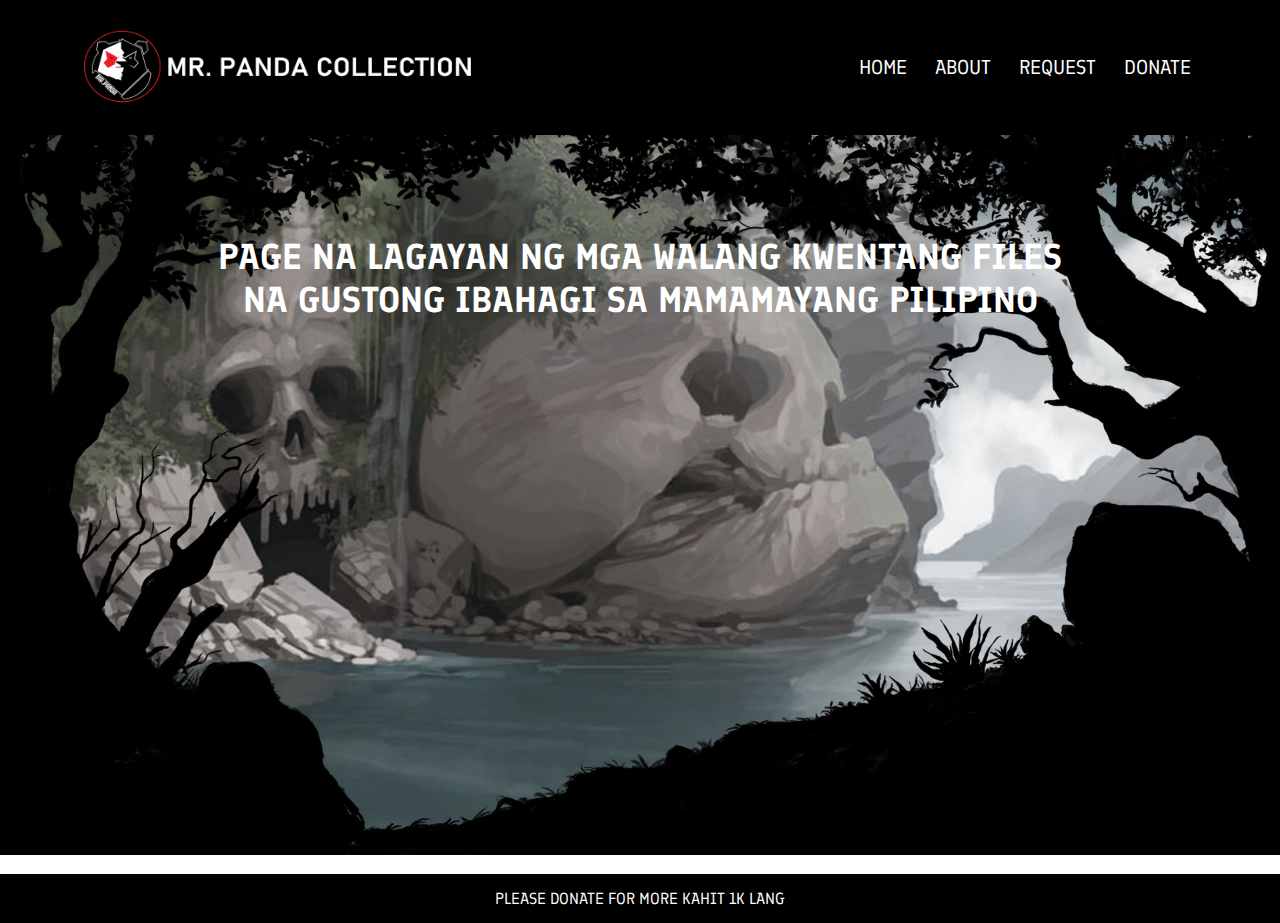
<file: about.html>
<!DOCTYPE html>
<html>
<head>
	<meta charset="utf-8">
	<meta name="viewport" content="width=device-width, initial-scale=1">
	<title>Mr.PandaCollection</title>	
	<link rel="stylesheet" type="text/css" href="design.css">
	<link rel="preconnect" href="https://fonts.googleapis.com">
	<link rel="preconnect" href="https://fonts.gstatic.com" crossorigin>
	<link href="https://fonts.googleapis.com/css2?family=Finlandica:ital,wght@0,400;0,600;1,500;1,700&display=swap" rel="stylesheet">
	<link rel="stylesheet" type="text/css" href="bar.png">
</head>
<body>
<header>
		<nav>
			<a href="index.html"><img src="logop.PNG" alt="logo"></a>
				<div class="navigation">
					<i class="menubar"> </i>
					<ul>
						<li> <a href="index.html">HOME</a></li>
						<li> <a href="about.html">ABOUT</a></li>
						<li> <a href="request.html">REQUEST</a></li>
						<li> <a href="donate.html">DONATE</a></li>
					</ul>
					<i class="menubar"> </i>
				</div>
		</nav>
	</header>


<!------COLLECTION---->
	<section  class="boody">
	<div class="abouttext">
		<h1>PAGE NA LAGAYAN NG MGA WALANG KWENTANG FILES <br> NA GUSTONG IBAHAGI SA MAMAMAYANG PILIPINO</h1>


</section>

<br>

		<footer>PLEASE DONATE FOR MORE KAHIT 1K LANG</footer>
</body>
</html>
</file>
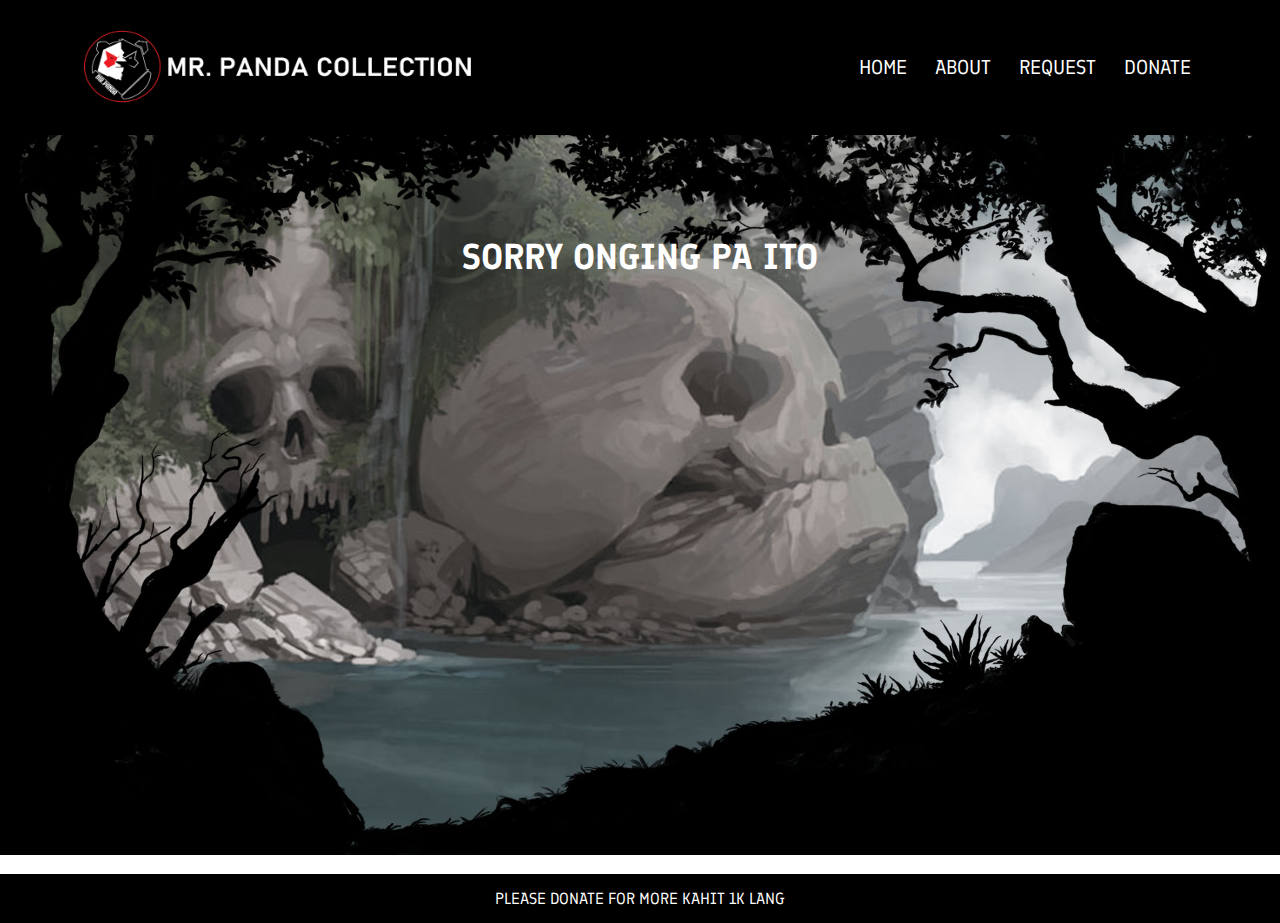
<file: donate.html>
<!DOCTYPE html>
<html>
<head>
	<meta charset="utf-8">
	<meta name="viewport" content="width=device-width, initial-scale=1">
	<title>Mr.PandaCollection</title>	
	<link rel="stylesheet" type="text/css" href="design.css">
	<link rel="preconnect" href="https://fonts.googleapis.com">
	<link rel="preconnect" href="https://fonts.gstatic.com" crossorigin>
	<link href="https://fonts.googleapis.com/css2?family=Finlandica:ital,wght@0,400;0,600;1,500;1,700&display=swap" rel="stylesheet">
	<link rel="stylesheet" type="text/css" href="bar.png">
</head>
<body>
<header>
		<nav>
			<a href="index.html"><img src="logop.PNG" alt="logo"></a>
				<div class="navigation">
					<i class="menubar"> </i>
					<ul>
						<li> <a href="index.html">HOME</a></li>
						<li> <a href="about.html">ABOUT</a></li>
						<li> <a href="request.html">REQUEST</a></li>
						<li> <a href="donate.html">DONATE</a></li>
					<i class="menubar"> </i>
				</div>
		</nav>
	</header>


<!------COLLECTION---->
	<section  class="boody">
	<div class="abouttext">
		<h1>SORRY ONGING PA ITO</h1>


</section>

<br>

		<footer>PLEASE DONATE FOR MORE KAHIT 1K LANG</footer>
</body>
</html>
</file>
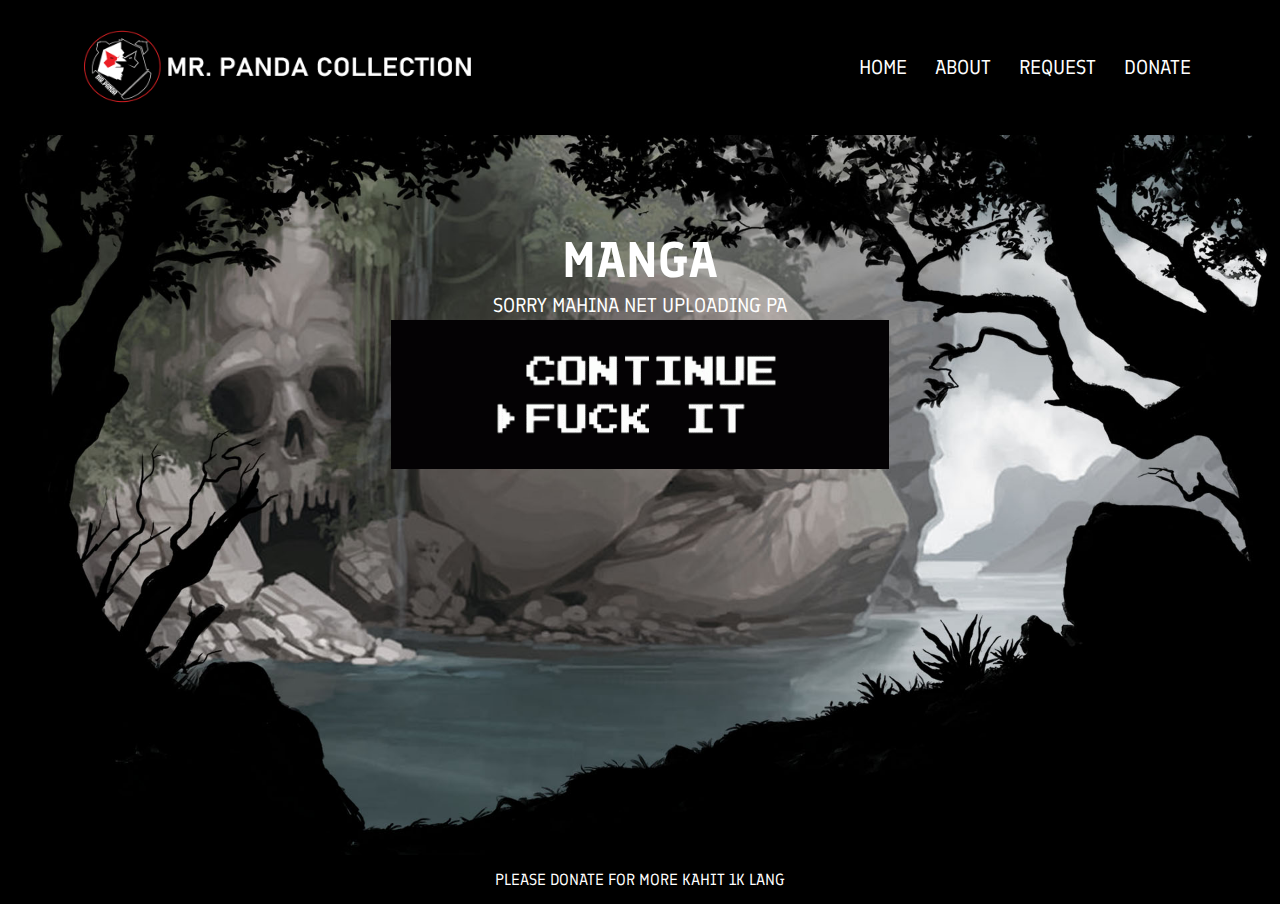
<file: manga.html>
<!DOCTYPE html>
<html>
<head>
	<meta charset="utf-8">
	<meta name="viewport" content="width=device-width, initial-scale=1">
	<title>Mr.PandaCollection</title>	
	<link rel="stylesheet" type="text/css" href="design.css">
	<link rel="preconnect" href="https://fonts.googleapis.com">
	<link rel="preconnect" href="https://fonts.gstatic.com" crossorigin>
	<link href="https://fonts.googleapis.com/css2?family=Finlandica:ital,wght@0,400;0,600;1,500;1,700&display=swap" rel="stylesheet">
	<link rel="stylesheet" type="text/css" href="bar.png">
</head>
<body>
<header>
		<nav>
			<a href="index.html"><img src="logop.PNG" alt="logo"></a>
				<div class="navigation">
					<i class="menubar"> </i>
					<ul>
						<li> <a href="index.html">HOME</a></li>
						<li> <a href="about.html">ABOUT</a></li>
						<li> <a href="request.html">REQUEST</a></li>
						<li> <a href="donate.html">DONATE</a></li>
					</ul>
					<i class="menubar"> </i>
				</div>
		</nav>
	</header>


<!------COLLECTION---->
	<section  class="boody">
	<div class="textcontent">
		<h1>MANGA</h1>
		<p>SORRY MAHINA NET UPLOADING PA</p>
		<img src="conti.gif" alt="continue">
</div>
</section>
		<footer>PLEASE DONATE FOR MORE KAHIT 1K LANG</footer>
</body>
</html>
</file>
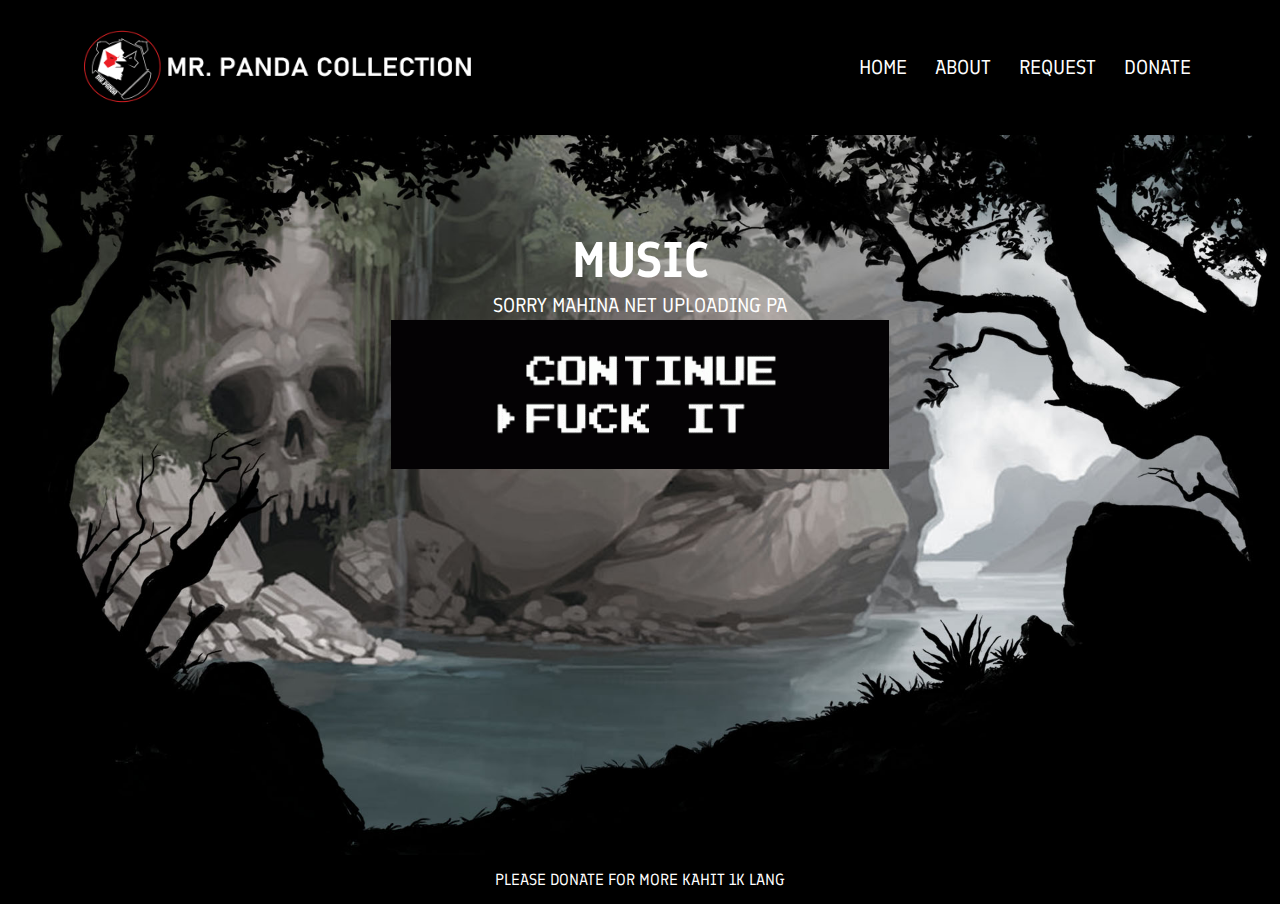
<file: music.html>
<!DOCTYPE html>
<html>
<head>
	<meta charset="utf-8">
	<meta name="viewport" content="width=device-width, initial-scale=1">
	<title>Mr.PandaCollection</title>	
	<link rel="stylesheet" type="text/css" href="design.css">
	<link rel="preconnect" href="https://fonts.googleapis.com">
	<link rel="preconnect" href="https://fonts.gstatic.com" crossorigin>
	<link href="https://fonts.googleapis.com/css2?family=Finlandica:ital,wght@0,400;0,600;1,500;1,700&display=swap" rel="stylesheet">
	<link rel="stylesheet" type="text/css" href="bar.png">
</head>
<body>
<header>
		<nav>
			<a href="index.html"><img src="logop.PNG" alt="logo"></a>
				<div class="navigation">
					<i class="menubar"> </i>
					<ul>
						<li> <a href="index.html">HOME</a></li>
						<li> <a href="about.html">ABOUT</a></li>
						<li> <a href="request.html">REQUEST</a></li>
						<li> <a href="donate.html">DONATE</a></li>
					</ul>
					<i class="menubar"> </i>
				</div>
		</nav>
	</header>


<!------COLLECTION---->
	<section  class="boody">
	<div class="textcontent">
		<h1>MUSIC</h1>
		<p>SORRY MAHINA NET UPLOADING PA</p>
		<img src="conti.gif" alt="continue">
</div>
</section>
		<footer>PLEASE DONATE FOR MORE KAHIT 1K LANG</footer>
</body>
</html>
</file>
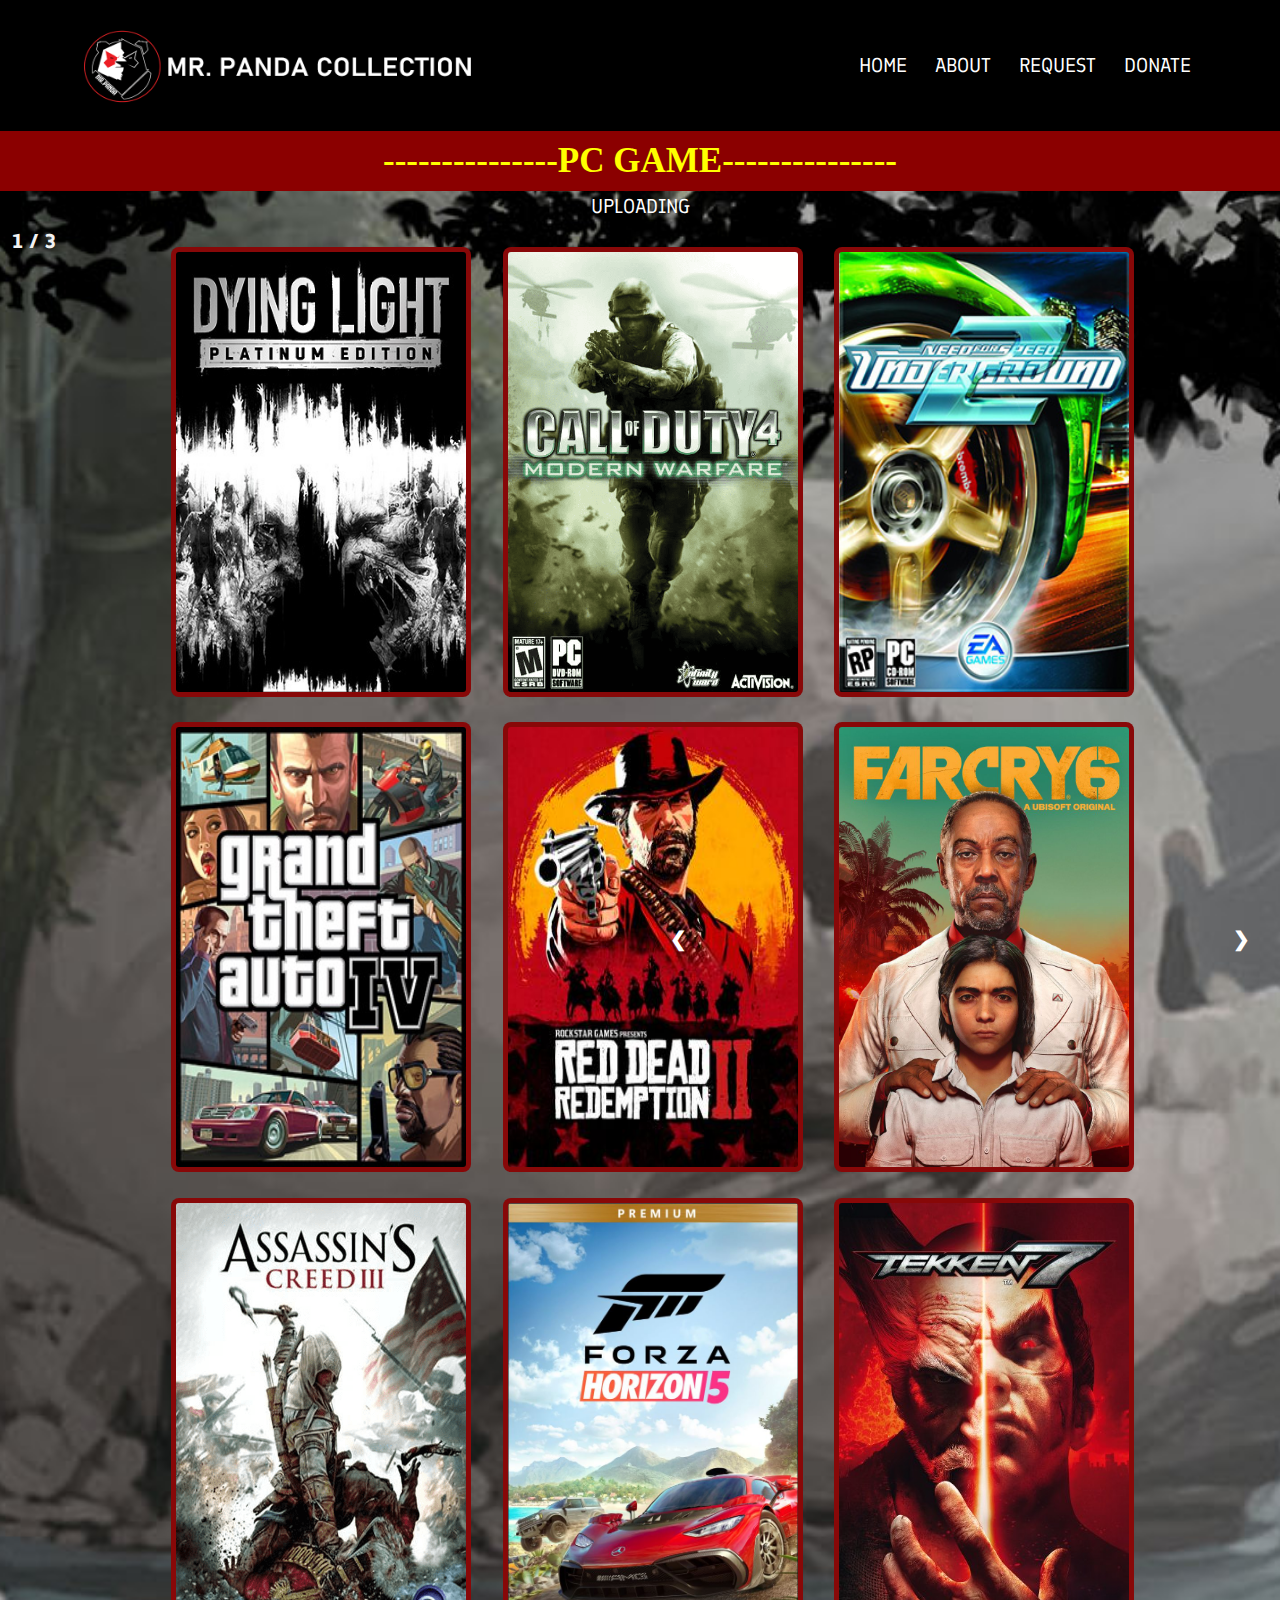
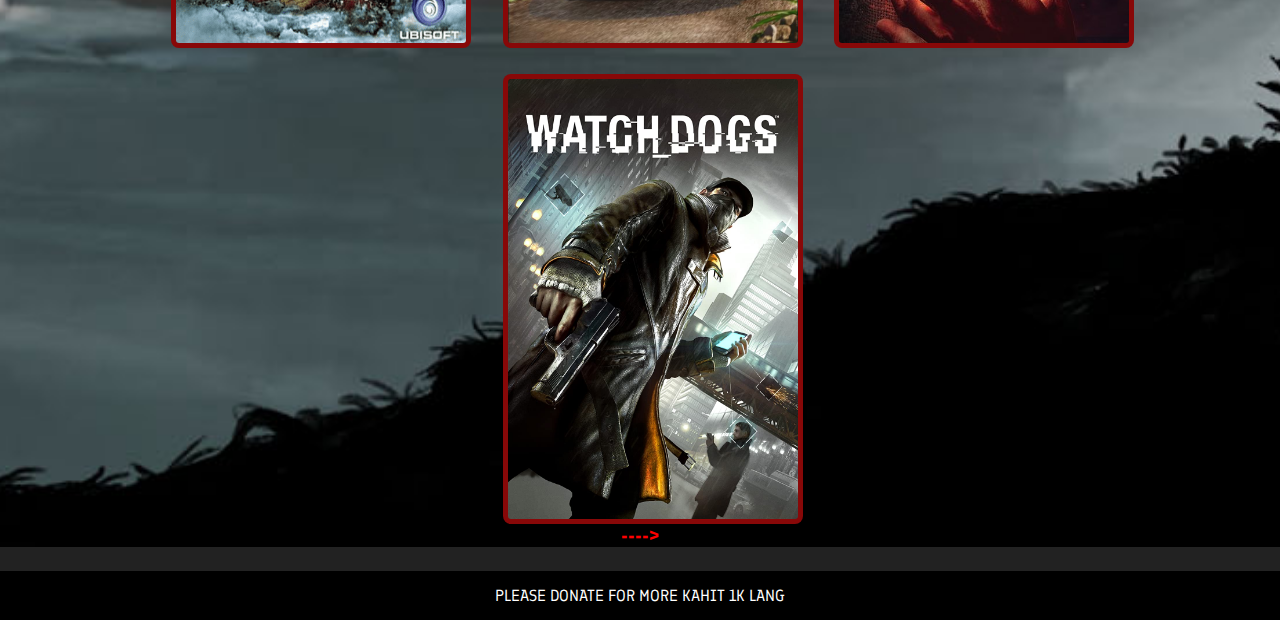
<file: pcgame.html>
<!DOCTYPE html>
<html>
<head>
	<meta charset="utf-8">
	<meta name="viewport" content="width=device-width, initial-scale=1">
	<title>Mr.PandaCollection</title>	
	<link rel="stylesheet" type="text/css" href="design.css">
	<link rel="preconnect" href="https://fonts.googleapis.com">
	<link rel="preconnect" href="https://fonts.gstatic.com" crossorigin>
	<link href="https://fonts.googleapis.com/css2?family=Finlandica:ital,wght@0,400;0,600;1,500;1,700&display=swap" rel="stylesheet">
	<link rel="stylesheet" type="text/css" href="bar.png">
<style>
	body {
  font-family: Arial;
  margin: 0;
}

* {
  box-sizing: border-box;
}

img {
  vertical-align: middle;
}

.container {
  position: relative;
}

.mySlides {
  display: none;
}

.cursor {
  cursor: pointer;
}

/* Next & previous buttons */
.prev {
  cursor: pointer;
  position: absolute;
  top: 40%;
  width: auto;
  padding: 30px;
  margin-top: -50px;
  color: white;
  font-weight: bold;
  font-size: 20px;
  border-radius: 0 3px 3px 0;
  user-select: none;
  -webkit-user-select: none;
}
.next {
  cursor: pointer;
  position: absolute;
  top: 40%;
  width: auto;
  padding: 30px;
  margin-top: -50px;
  color: white;
  font-weight: bold;
  font-size: 20px;
  border-radius: 0 3px 3px 0;
  user-select: none;
  -webkit-user-select: none;
}

/* Position the "next button" to the right */
.next {
  right: 0;
  border-radius: 3px 0 0 3px;
}

/* On hover, add a black background color with a little bit see-through */
.prev:hover,
.next:hover {
  background-color: rgba(0, 0, 0, 0.8);
}

/* Number text (1/3 etc) */
.numbertext {
  color: #f2f2f2;
  font-size: 20px;
  padding: 8px 12px;
  position: absolute;
  top: 0;
}

/* Container for image text */
.caption-container {
  text-align: center;
  background-color: #222;
  padding: 2px 16px;
  color: white;
}

.row:after {
  content: "";
  display: table;
  clear: both;
}

/* Six columns side by side */
.column {
  float: left;
  width: 16.66%;
}

/* Add a transparency effect for thumnbail images */
.demo {
  opacity: 0.6;
}

.active,
.demo:hover {
  opacity: 1;
}
</style>
</head>
<body>
<header>
		<nav>
			<a href="index.html"><img src="logop.PNG" alt="logo"></a>
				<div class="navigation">
					<i class="menubar"> </i>
					<ul>
						<li> <a href="index.html">HOME</a></li>
						<li> <a href="about.html">ABOUT</a></li>
						<li> <a href="request.html">REQUEST</a></li>
						<li> <a href="donate.html">DONATE</a></li>
					</ul>
					<i class="menubar"> </i>
				</div>
		</nav>
	</header>


<!------COLLECTION---->
	<section  class="boody">
	<div class="movienav">
<h3 class= "Movie" style="font-size: 35px;font-family: serif;"> ---------------PC GAME---------------<h3/>
		<p style="color:white;">UPLOADING</p>
<div class="container">
	<div class="mySlides">
		<div class="numbertext"> 1 / 3</div>
	<a href="https://games-database.com/3d8">
		<img  class="movim" border="0" alt="dlp" align="dying" src="dlpe.jpg" width="300" height="450"></a>

	<a href="https://mega.nz/folder/1gpGDSQB#5H1S_bVBdUWT9Pl9tiEOxA">
		<img class="movim" border="0" align = "doctor" src="cod4mw.png" width="300" height="450"></a>

	<a href="https://drive.google.com/file/d/1_VTxDzPjQRbId20wGBgJNOq0JLlnTbbY/view">
		<img class="movim" border="0" align="tr" src="bfs2.jpg" width="300" height="450"></a>

	<a href="https://games-database.com/7dx">
		<img class="movim" border="0" align="tr" src="gt4.jpg" width="300" height="450"></a>
	
	<a href="https://drive.google.com/drive/folders/1EYvOWzI5yu7U1Acy2now53k8vXTLnwKI">
		<img class="movim" border="0" align="tr" src="rd2.jpg" width="300" height="450"></a>

	<a href="https://games-database.com/Whd">
		<img class="movim" border="0" align="tr" src="fc6.jpg" width="300" height="450"></a>

	<a href="https://mega.nz/folder/aagQDAQC#5WhyJTTCsw6jaQPbhQ5zyQ">
		<img class="movim" border="0" align="tr" src="ac3.png" width="300" height="450"></a>

			<a href="https://games-database.com/U34">
		<img class="movim" border="0" align="tr" src="fh5.JPG" width="300" height="450"></a>

			<a href="https://pastefg.hermietkreeft.site/?cadb127baa7a570c#3rAxdErZ8xCFQuCDLnzbb9Xd8qDrmJ1wX87hiNRaA84k">
		<img class="movim" border="0" align="tr" src="tk7.jpg" width="300" height="450"></a>

			<a href="https://games-database.com/626">
		<img class="movim" border="0" align="tr" src="wd.jpg" width="300" height="450"></a>
	</div>
<!----------2

		<div class="mySlides">
		<div class="numbertext"> 2 / 3</div>
	<a href="https://uptobox.com/l28r8qc7u0z3">
		<img  class="movim" border="0" alt="avengs" align="avengers" src="mj.jpg" width="300" height="450"></a>

	<a href="https://www.fireload.com/399c5a8cbb4ddbb0/--=LEE=--The.Passenger.2022.SPANISH.1080p.WEBRip.1400MB.DD5.1.x264-GalaxyRG.mkv">
		<img class="movim" border="0" align = "doctor" src="psg.jpg" width="300" height="450"></a>

	<a href="https://www.fireload.com/fe2f7f6a3a02b023/--=LEE=--The.Man.from.Toronto.2022.1080p.NF.WEBRip.1400MB.DD5.1.x264-GalaxyRG.mkv">
		<img class="movim" border="0" align="tr" src="mft.jpg" width="300" height="450"></a>

	<a href="https://www.mediafire.com/file/t13rcodsojaq423/UC%25282%2529.zip/file">
		<img class="movim" border="0" align="tr" src="unc.jpg" width="300" height="450"></a>
	
	<a href="https://www.mediafire.com/file/qd30eoqvjgi9ypl/FBtSoD.zip/file">
		<img class="movim" border="0" align="tr" src="fb.jpg" width="300" height="450"></a>

	<a href="https://www.mediafire.com/file/k9hotsh98fgy1ax/TLC.zip/file">
		<img class="movim" border="0" align="tr" src="tlc.jpg" width="300" height="450"></a>

	<a href="https://www.mediafire.com/file/3cc8isja1vgfwib/Hus_tle.zip/file">
		<img class="movim" border="0" align="tr" src="ht.jpg" width="300" height="450"></a>

		<a href="https://www.mediafire.com/file/xedl10a8o6y4ss5/Memori.zip/file">
		<img class="movim" border="0" align="tr" src="mem.png" width="300" height="450"></a>

			<a href="https://www.mediafire.com/file/sghi8lyf0pv8wzv/uH.zip/file">
		<img class="movim" border="0" align="tr" src="unh.jpg" width="300" height="450"></a>

			<a href="https://www.mediafire.com/file/m6lol4dm925kg5c/EEAaO.zip/file">
		<img class="movim" border="0" align="tr" src="eea.jpg" width="300" height="450"></a>
	</div>---->
---->
</div>
  <a class="prev" onclick="plusSlides(-1)">❮</a>
  <a class="next" onclick="plusSlides(1)">❯</a>

  <div class="caption-container">
    <p id="caption"></p>
  </div>
</section>

<!-----FUNCTION---->
<script>
let slideIndex = 1;
showSlides(slideIndex);

function plusSlides(n) {
  showSlides(slideIndex += n);
}

function currentSlide(n) {
  showSlides(slideIndex = n);
}

function showSlides(n) {
  let i;
  let slides = document.getElementsByClassName("mySlides");
  let dots = document.getElementsByClassName("demo");
  let captionText = document.getElementById("caption");
  if (n > slides.length) {slideIndex = 1}
  if (n < 1) {slideIndex = slides.length}
  for (i = 0; i < slides.length; i++) {
    slides[i].style.display = "none";
  }
  for (i = 0; i < dots.length; i++) {
    dots[i].className = dots[i].className.replace(" active", "");
  }
  slides[slideIndex-1].style.display = "block";
  dots[slideIndex-1].className += " active";
  captionText.innerHTML = dots[slideIndex-1].alt;
}
</script>
    
		<footer>PLEASE DONATE FOR MORE KAHIT 1K LANG</footer>
</body>
</html>
</file>
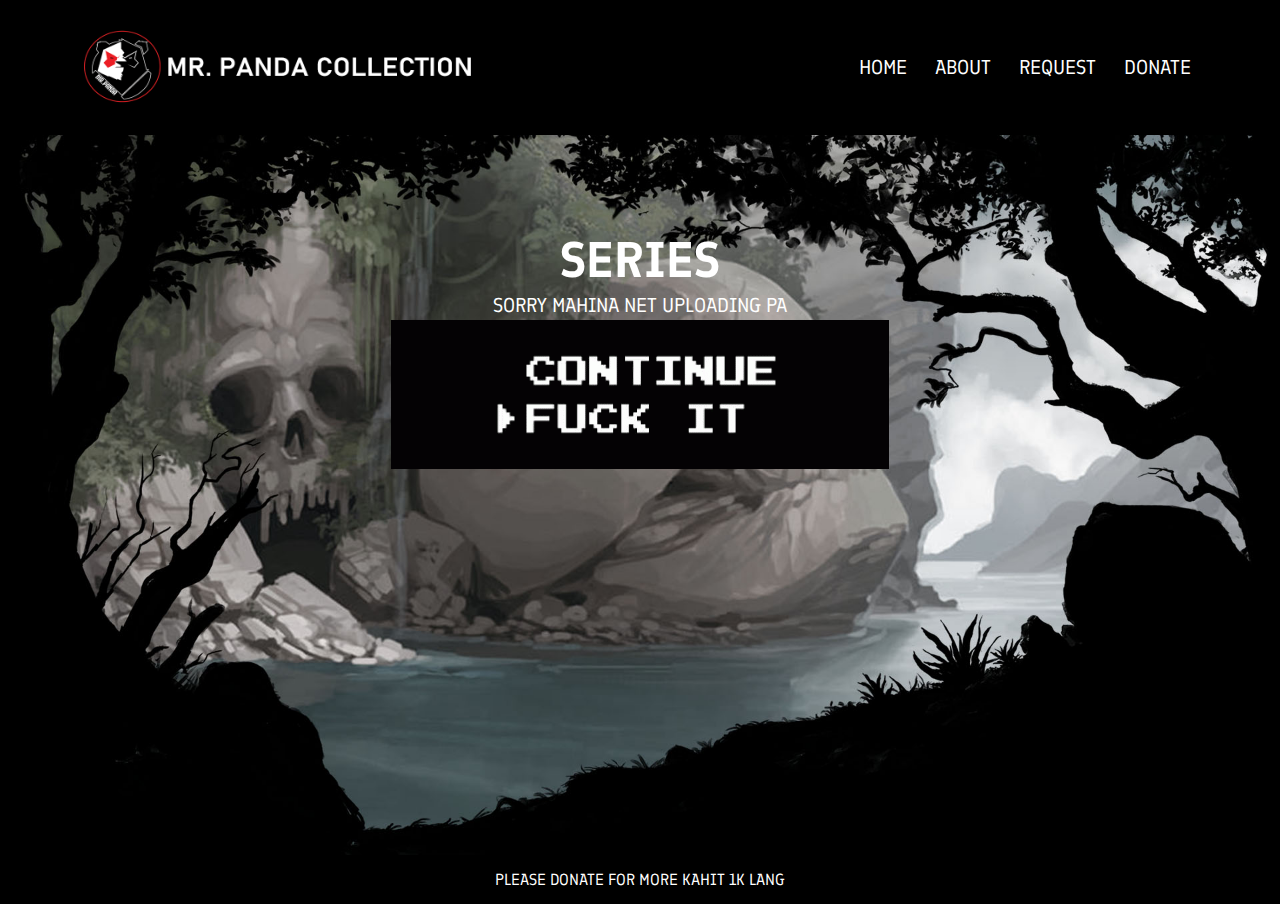
<file: series.html>
<!DOCTYPE html>
<html>
<head>
	<meta charset="utf-8">
	<meta name="viewport" content="width=device-width, initial-scale=1">
	<title>Mr.PandaCollection</title>	
	<link rel="stylesheet" type="text/css" href="design.css">
	<link rel="preconnect" href="https://fonts.googleapis.com">
	<link rel="preconnect" href="https://fonts.gstatic.com" crossorigin>
	<link href="https://fonts.googleapis.com/css2?family=Finlandica:ital,wght@0,400;0,600;1,500;1,700&display=swap" rel="stylesheet">
	<link rel="stylesheet" type="text/css" href="bar.png">
</head>
<body>
<header>
		<nav>
			<a href="index.html"><img src="logop.PNG" alt="logo"></a>
				<div class="navigation">
					<i class="menubar"> </i>
					<ul>
						<li> <a href="index.html">HOME</a></li>
						<li> <a href="about.html">ABOUT</a></li>
						<li> <a href="request.html">REQUEST</a></li>
						<li> <a href="donate.html">DONATE</a></li>
					</ul>
					<i class="menubar"> </i>
				</div>
		</nav>
	</header>


<!------COLLECTION---->
	<section  class="boody">
	<div class="textcontent">
		<h1>SERIES</h1>
		<p>SORRY MAHINA NET UPLOADING PA</p>
		<img src="conti.gif" alt="continue">
</div>
</section>
		<footer>PLEASE DONATE FOR MORE KAHIT 1K LANG</footer>
</body>
</html>
</file>
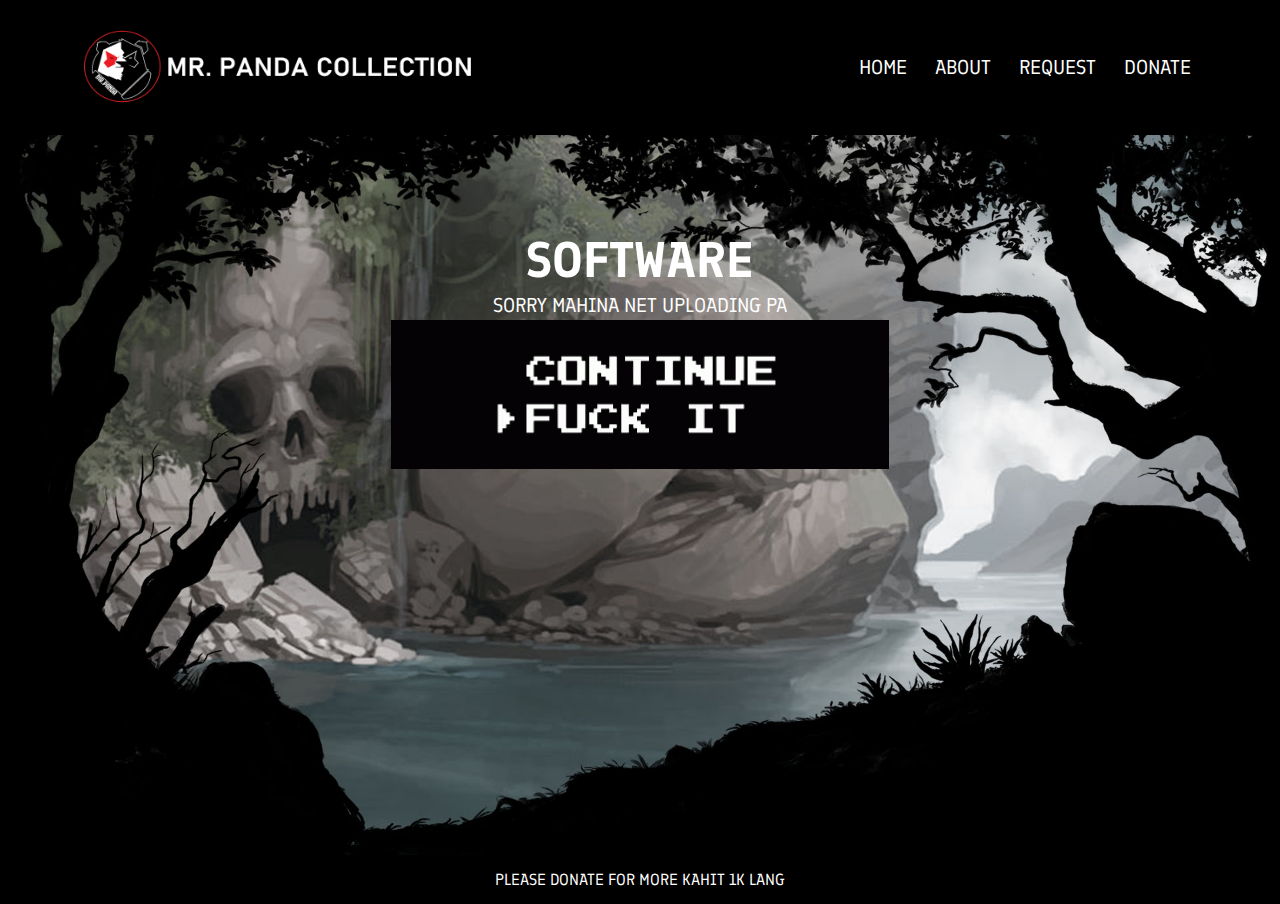
<file: software.html>
<!DOCTYPE html>
<html>
<head>
	<meta charset="utf-8">
	<meta name="viewport" content="width=device-width, initial-scale=1">
	<title>Mr.PandaCollection</title>	
	<link rel="stylesheet" type="text/css" href="design.css">
	<link rel="preconnect" href="https://fonts.googleapis.com">
	<link rel="preconnect" href="https://fonts.gstatic.com" crossorigin>
	<link href="https://fonts.googleapis.com/css2?family=Finlandica:ital,wght@0,400;0,600;1,500;1,700&display=swap" rel="stylesheet">
	<link rel="stylesheet" type="text/css" href="bar.png">
</head>
<body>
<header>
		<nav>
			<a href="index.html"><img src="logop.PNG" alt="logo"></a>
				<div class="navigation">
					<i class="menubar"> </i>
					<ul>
						<li> <a href="index.html">HOME</a></li>
						<li> <a href="about.html">ABOUT</a></li>
						<li> <a href="request.html">REQUEST</a></li>
						<li> <a href="donate.html">DONATE</a></li>
					</ul>
					<i class="menubar"> </i>
				</div>
		</nav>
	</header>


<!------COLLECTION---->
	<section  class="boody">
	<div class="textcontent">
		<h1>SOFTWARE</h1>
		<p>SORRY MAHINA NET UPLOADING PA</p>
		<img src="conti.gif" alt="continue">
</div>
</section>
		<footer>PLEASE DONATE FOR MORE KAHIT 1K LANG</footer>
</body>
</html>
</file>
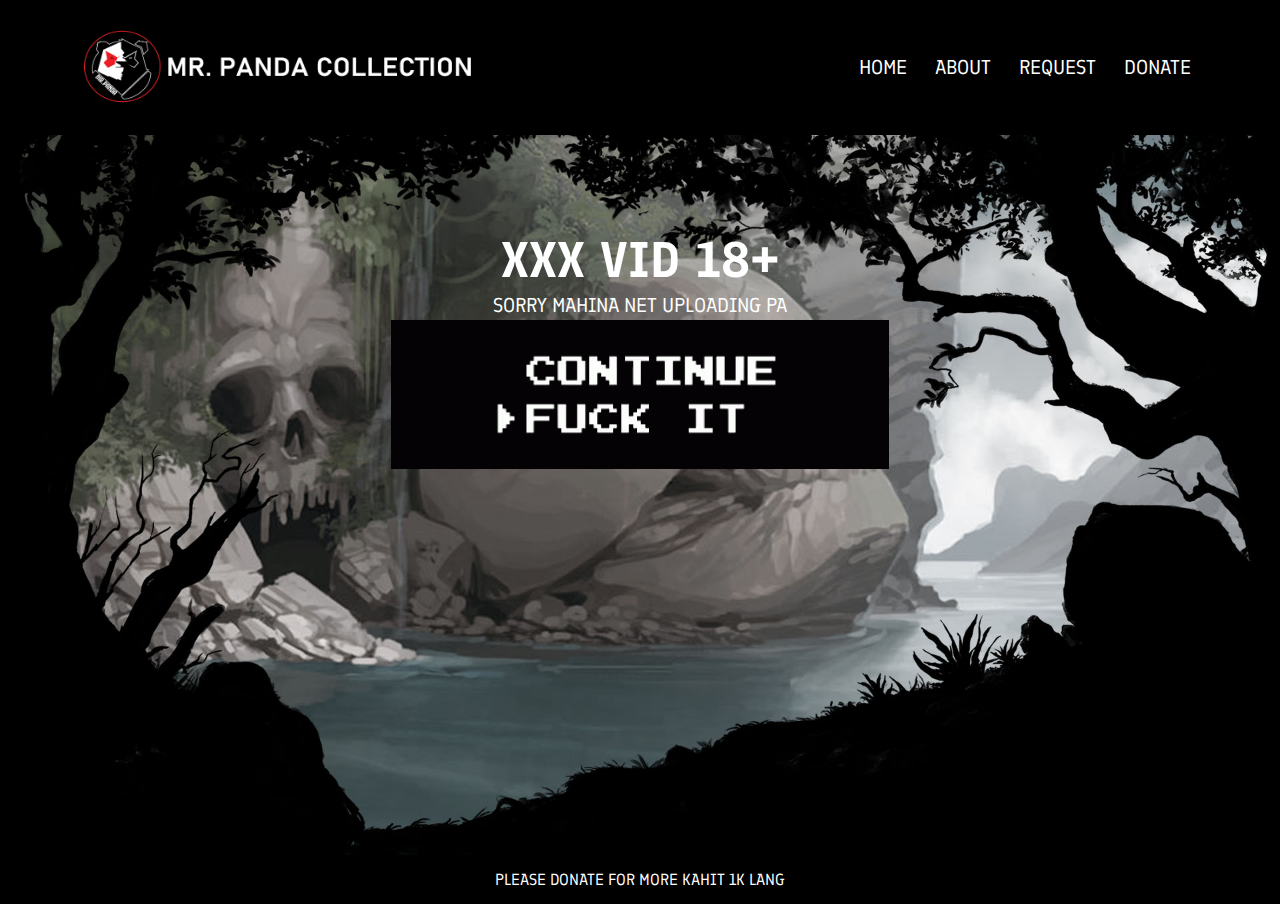
<file: xxxvid.html>
<!DOCTYPE html>
<html>
<head>
	<meta charset="utf-8">
	<meta name="viewport" content="width=device-width, initial-scale=1">
	<title>Mr.PandaCollection</title>	
	<link rel="stylesheet" type="text/css" href="design.css">
	<link rel="preconnect" href="https://fonts.googleapis.com">
	<link rel="preconnect" href="https://fonts.gstatic.com" crossorigin>
	<link href="https://fonts.googleapis.com/css2?family=Finlandica:ital,wght@0,400;0,600;1,500;1,700&display=swap" rel="stylesheet">
	<link rel="stylesheet" type="text/css" href="bar.png">
</head>
<body>
<header>
		<nav>
			<a href="index.html"><img src="logop.PNG" alt="logo"></a>
				<div class="navigation">
					<i class="menubar"> </i>
					<ul>
						<li> <a href="index.html">HOME</a></li>
						<li> <a href="about.html">ABOUT</a></li>
						<li> <a href="request.html">REQUEST</a></li>
						<li> <a href="donate.html">DONATE</a></li>
					</ul>
					<i class="menubar"> </i>
				</div>
		</nav>
	</header>


<!------COLLECTION---->
	<section  class="boody">
	<div class="textcontent">
		<h1>XXX VID 18+</h1>
		<p>SORRY MAHINA NET UPLOADING PA</p>
		<img src="conti.gif" alt="continue">
</div>
</section>
		<footer>PLEASE DONATE FOR MORE KAHIT 1K LANG</footer>
</body>
</html>
</file>
<file: design.css>
* {
	margin: 0;
	padding: 0;
	font-family: 'Finlandica', sans-serif;
}

header {
	margin: 0;
	padding: 0;
	background: #000000;
}

footer{
	background:#000;
	color:#fff;
	padding:15px 50px;
	text-align:center;
	}

.boody {
	min-height: 80vh;
	width: 100%;
	background-image:url(backblak.jpg);
	background-position: center;
	background-size: cover;
	position: relative;
}

nav {
	display:flex;
	padding: 2% 6%;
	justify-content: space-between;
	align-items: center;
}

nav img {
	width: 400px;
	height: 80px;
	margin-top: 0;
}

.navigation{
flex: 1;
	text-align: right;

}
.navigation ul li{
	list-style: none;
	display: inline-block;
	padding: 8px 12px;
	position: relative;
}
.navigation ul li a {

	color: white;
	text-decoration: none;
	font-size: 20px;

}

.navigation ul li::after{
	content: '';
	width: 0%;
	height: 2px;
	background: #ffffff;
	display: block;
	margin: auto;
	transition: 0.5s;
}

.navigation ul li:hover::after{
width: 100%;
}

.textcontent {

	width: 90%;
	color: #ffffff;
	position: absolute;
	top: 30%;
	left: 50%;
	transform: translate(-50%,-50%);
	text-align: center;
}
.textcontent h1 {font-size: 50px;
	color: #FFFFFF;
	padding: 0px;

}


.showmov {
		display: inline-block;
		text-decoration: none;
		color: #ffffff;
		border: 2px solid #ffffff;
		padding: 12px 34px;
		font-size: 30px;
		background: black;
		position: relative;
		cursor: pointer;

}
.showmov:hover {
	border: 1px solid #f44336;
	background: #f44336 ;
	transform: 0.5s;
}

.showgam {
		display: inline-block;
		text-decoration: none;
		color: #ffffff;
		border: 2px solid #ffffff;
		padding: 12px 34px;
		font-size: 30px;
		background: black;
		position: relative;
		cursor: pointer;

}
.showgam:hover {
	border: 1px solid #f44336;
	background: #f44336 ;
	transform: 0.5s;
}


.showman {
		display: inline-block;
		text-decoration: none;
		color: #ffffff;
		border: 2px solid #ffffff;
		padding: 12px 34px;
		font-size: 30px;
		background: black;
		position: relative;
		cursor: pointer;

}
.showman:hover {
	border: 1px solid #f44336;
	background: #f44336 ;
	transform: 0.5s;
}

.showxxx {
		display: inline-block;
		text-decoration: none;
		color: #ffffff;
		border: 2px solid #ffffff;
		padding: 12px 34px;
		font-size: 30px;
		background: black;
		position: relative;
		cursor: pointer;

}
.showxxx:hover {
	border: 1px solid #f44336;
	background: #f44336 ;
	transform: 0.5s;
}

.showser {
		display: inline-block;
		text-decoration: none;
		color: #ffffff;
		border: 2px solid #ffffff;
		padding: 12px 34px;
		font-size: 30px;
		background: black;
		position: relative;
		cursor: pointer;

}
.showser:hover {
	border: 1px solid #f44336;
	background: #f44336 ;
	transform: 0.5s;
}

.showmus {
		display: inline-block;
		text-decoration: none;
		color: #ffffff;
		border: 2px solid #ffffff;
		padding: 12px 34px;
		font-size: 30px;
		background: black;
		position: relative;
		cursor: pointer;

}
.showmus:hover {
	border: 1px solid #f44336;
	background: #f44336 ;
	transform: 0.5s;
}
.showsoft {
		display: inline-block;
		text-decoration: none;
		color: #ffffff;
		border: 2px solid #ffffff;
		padding: 12px 34px;
		font-size: 30px;
		background: black;
		position: relative;
		cursor: pointer;

}
.showsoft:hover {
	border: 1px solid #f44336;
	background: #f44336 ;
	transform: 0.5s;
}


.aliw {
		width: 80;
		margin: auto;
		text-align: center;
		padding-top: 0px;
		padding-bottom: 100px;	
}
h1 {

	font-size: 36px;
	font-weight: 600;
}

p{color: #00000;
font-size: 20px;
font-weight: 300;
line-height: 10px;
padding: 10px;}

.ads {

	margin-top: 2%;
	display: flex;
	justify-content: space-between;

}
.adsvid {

flex-basis: 31%;
background: #000000;
border-radius: 10px;
margin-top:2%;
padding: 5px 5px;
box-sizing: border-box ;
transition: 0.5s;

}
.adsvid:hover {
	box-shadow: 0 0 20px 0px;
}
.abouttext {
	font-size: 60px;
	color: white;
	text-align: center;
	position: relative;
	padding: 100px;	
}

.Movie{

	background-color: darkred;
	color: yellow;
	padding:  10px;
}

h3 {
 text-decoration: none;
 text-align: center;
 color: red;
}


@media only screen and (max-width: 300px) {
  .lg .mycc .navigation {font-size: 11px}
}

@media only screen and (max-width: 300px) {
  .boody .textcontent{font-size: 11px}
}

@media only screen and (max-width:auto) {
  .ads .adsvid{font-size: 11px}
}


.movnav {

	margin-top: 1%;
	display: flex;
	justify-content: space-between;

	position: absolute;
}
.movim {
flex-basis: 31%;
background: #880808;
border-radius: 8px;
margin-top:2%;
margin-left: 2%;
padding: 5px 5px;
box-sizing: border-box ;
transition: 0.5s;
}

.movim:hover {
	box-shadow: 0 0 20px 0px;
}
</file>
